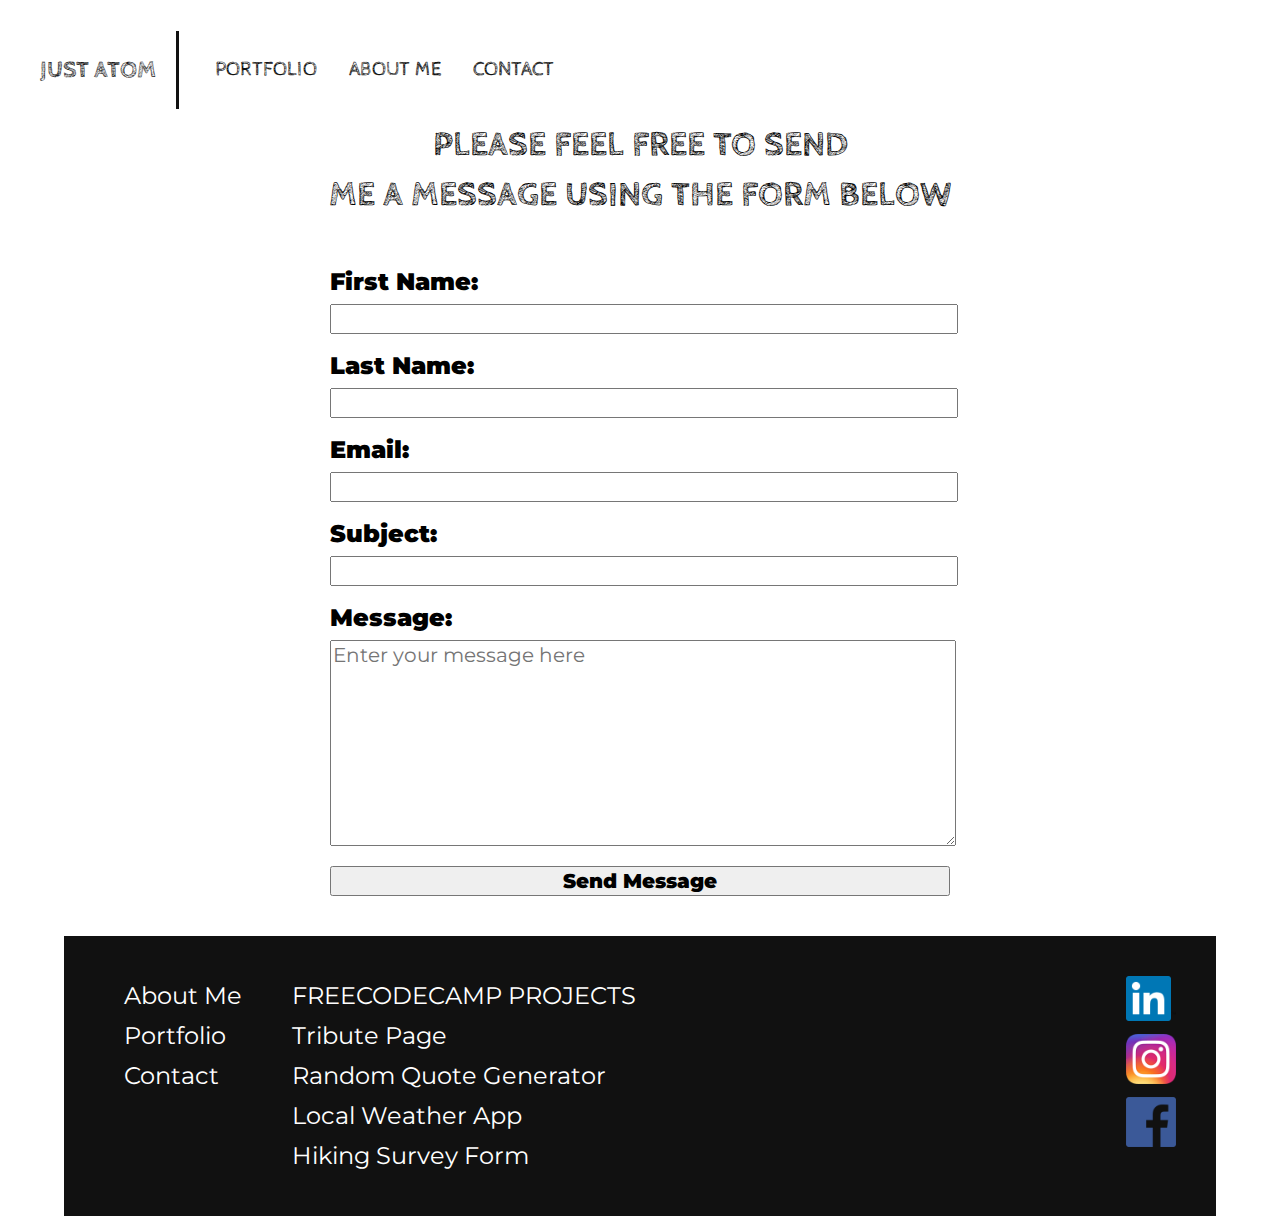
<file: contact.html>
<!-- ***************************************************************************************
* CS 290 Web Design - Project
* Author: Tommy Armstrong
* Date: 5/22/2019
* Description: 	This is the contact page for my personal website. This has several different
*				input fields to store the contact information of anyone that wants to message 
*				me. It utilizes a GET request to send the form data.
********************************************************************************************* -->

<!DOCTYPE html>
<html>
<head>
	<meta name="viewport" content="width=device-width, initial-scale=1.0">
	<title>Contact ATom</title>
	<link rel="stylesheet" href="reset.css">
	<link rel="stylesheet" href="style.css">
	<link href="https://fonts.googleapis.com/css?family=Amatic+SC|Cabin+Sketch|Montserrat|Open+Sans|Philosopher&display=swap" rel="stylesheet">
</head>
<body>
	<header>
		<a href="index.html" class="header-logo">Just ATom</a>
		<nav>
			<ul>
				<li><a href="portfolio.html">Portfolio</a></li>
				<li><a href="about.html">About Me</a></li>
				<li><a href="contact.html">Contact</a></li>
			</ul>
		</nav>
	</header>

	<main class="content">
		<section class="contact-content">
			<h1>PLEASE FEEL FREE TO SEND<br>ME A MESSAGE USING THE FORM BELOW</h1>
			<form class="contact-form" action="contactform.php" method="POST">
				<div class="form-row">
					<p>First Name: </p><input type="text" name="first-name">
				</div>
				<div class="form-row">
					<p>Last Name: </p><input type="text" name="last-name">
				</div>
				<div class="form-row">
					<p>Email: </p><input type="email" name="email">
				</div>
				<div class="form-row">
					<p>Subject: </p><input type="text" name="subject">
				</div>
				<div class="form-row">
					<p>Message: </p>
					<textarea name="message" placeholder="Enter your message here"></textarea>
				</div>
				<div class="form-row">
					<button type="submit" name="submit">Send Message</button>
				</div>
			</form>

		</section>

	</main>


	<!-- FOOTER PAGE CONTENT -->
	<div class="wrapper">
		<footer>
			<ul class="footer-page-links">
				<li><a href="about.html">About Me</a></li>
				<li><a href="portfolio.html">Portfolio</a></li>
				<li><a href="contact.html">Contact</a></li>
			</ul>

			<ul class="footer-projects-links">
				<li><p>FreeCodeCamp Projects</p></li>
				<li><a href="https://armte.github.io/tribute/">Tribute Page</a></li>
				<li><a href="https://armte.github.io/quotegen/">Random Quote Generator</a></li>
				<li><a href="https://armte.github.io/weatherapp/">Local Weather App</a></li>
				<li><a href="https://armte.github.io/surveyform/">Hiking Survey Form</a></li>
			</ul>

			<div class="footer-social">

				<a href="https://www.linkedin.com/in/ta312">
					<img src="linkedin-logo.png" alt="LinkedIn Logo Icon">
				</a>

				<a href="https://www.instagram.com/tommya312/">
					<img src="insta-logo-color.png" alt="Instagram Logo Icon">
				</a>

				<a href="https://www.facebook.com/tommy.armstrong.73">
					<img src="facebook-logo.png" alt="Facebook Logo Icon">
				</a>

			</div>

		</footer>
	</div>
</body>
</html>
</file>
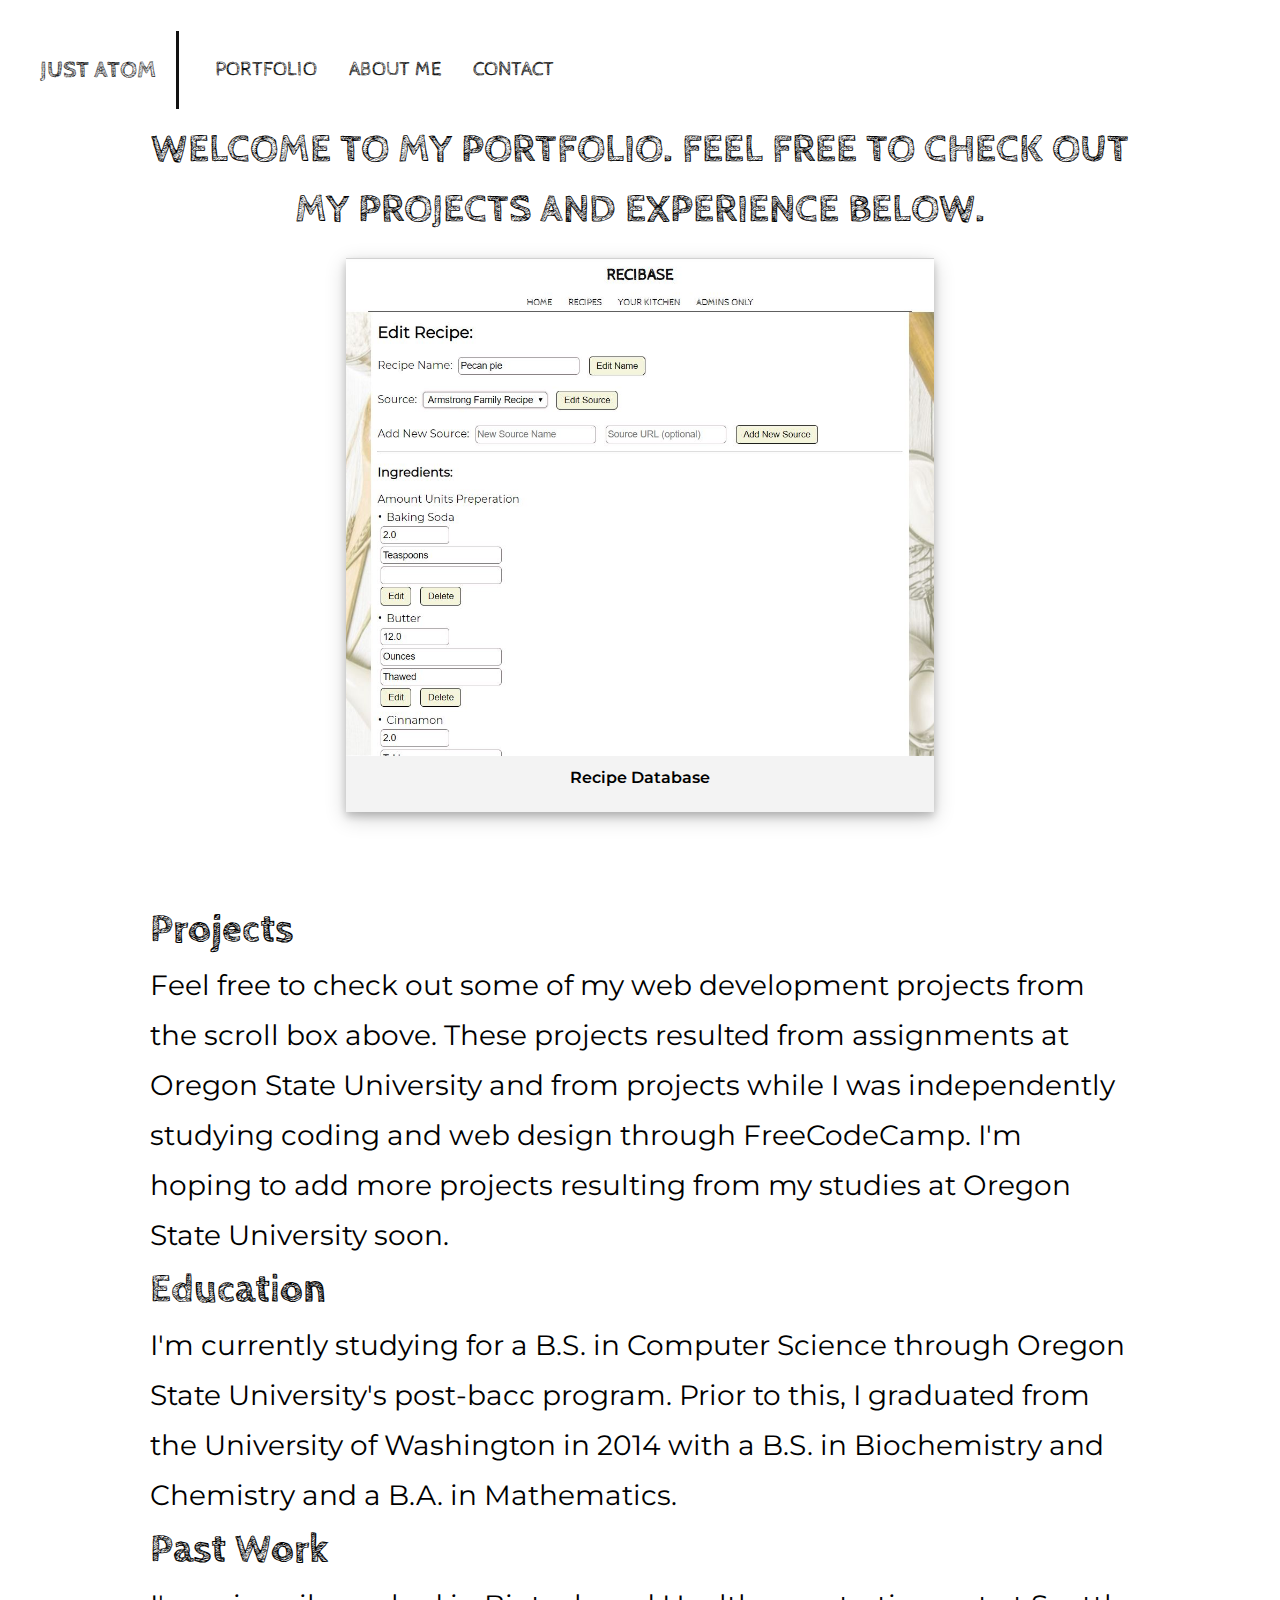
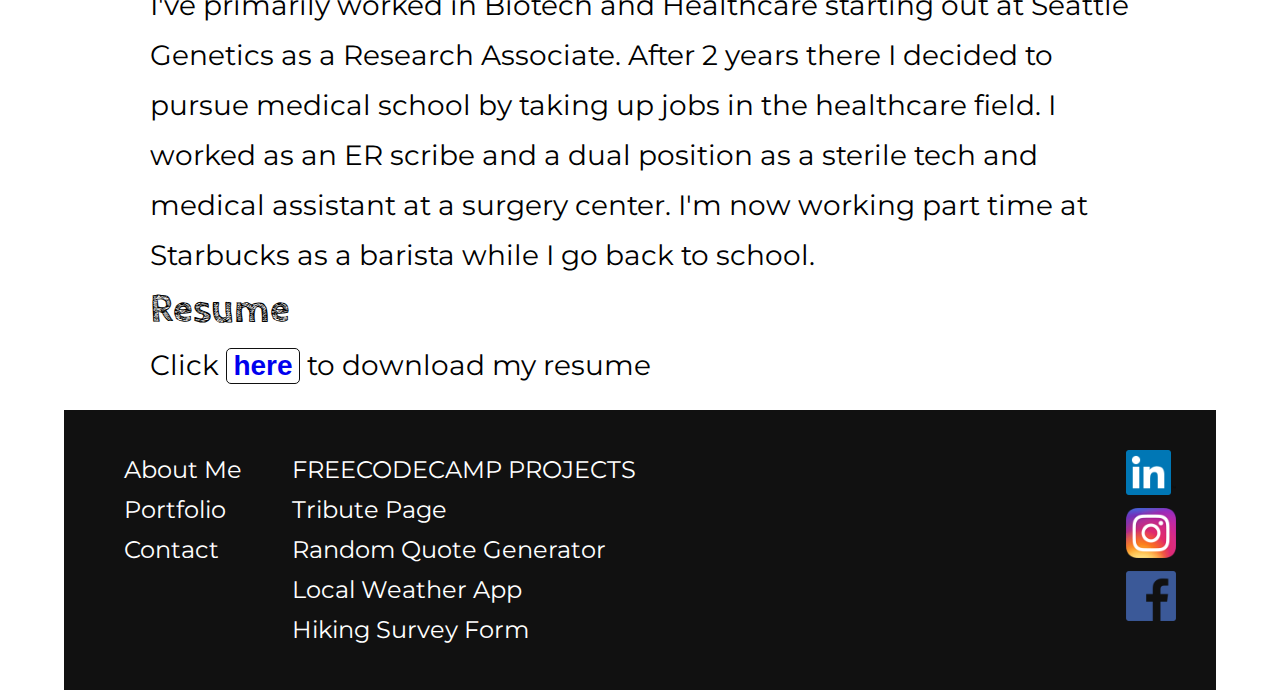
<file: portfolio.html>
<!-- ***************************************************************************************
* CS 290 Web Design - Project
* Author: Tommy Armstrong
* Date: 5/22/2019
* Description: 	This is the portfolio page for my personal website. This lists the different 
*				web design projects I have done as well as my professional background.
********************************************************************************************* -->

<!DOCTYPE html>
<html>
<head>
	<title>Portfolio - Just ATom</title>
	<meta name="viewport" content="width=device-width, initial-scale=1.0">
	<title>About Me</title>
	<link rel="stylesheet" href="reset.css">
	<link rel="stylesheet" href="style.css">
	<link href="https://fonts.googleapis.com/css?family=Amatic+SC|Cabin+Sketch|Montserrat|Open+Sans|Philosopher&display=swap" rel="stylesheet">
</head>
<body>
	<header>
		<a href="index.html" class="header-logo">Just ATom</a>
		<nav>
			<ul>
				<li><a href="portfolio.html">Portfolio</a></li>
				<li><a href="about.html">About Me</a></li>
				<li><a href="contact.html">Contact</a></li>
			</ul>
		</nav>
	</header>

	<main class="content">
		<div class = "wrapper">
			<section class="portfolio-content">

				<div class="portfolio-top">
					<h1>Welcome to my Portfolio. Feel free to check out my projects and experience below.</h1>
					<div class="scrollbox">
						<div class="project-link project5">
							<a href="https://group47-recibase.herokuapp.com">
								<div class="link-img"></div>
								<div class="caption"><p>Recipe Database</p></div>								
							</a>
						</div>
						<div class="project-link project1">
							<a href="https://armte.github.io/tribute/">
								<div class="link-img"></div>
								<div class="caption"><p>Tribute Page</p></div>								
							</a>
						</div>
						<div class="project-link project2">
							<a href="https://armte.github.io/quotegen/">
								<div class="link-img"></div>
								<div class="caption"><p>Random Quote Generator</p></div>								
							</a>
						</div>
						<div class="project-link project3">
							<a href="https://armte.github.io/weatherapp/">
								<div class="link-img"></div>
								<div class="caption"><p>Local Weather App</p></div>								
							</a>
						</div>
						<div class="project-link project4">
							<a href="https://armte.github.io/surveyform/">
								<div class="link-img"></div>
								<div class="caption"><p>Hiking Survey Form</p></div>								
							</a>
						</div>
					</div> <!-- End scrollbox -->
				</div>

				<div class="portfolio-bottom">
					<h2>Projects</h2>
					<p>Feel free to check out some of my web development projects from the scroll box above. These projects resulted from assignments at Oregon State University and from projects while I was independently studying coding and web design through FreeCodeCamp. I'm hoping to add more projects resulting from my studies at Oregon State University soon.</p>
					<h2>Education</h2>
					<p>I'm currently studying for a B.S. in Computer Science through Oregon State University's post-bacc program. Prior to this, I graduated from the University of Washington in 2014 with a B.S. in Biochemistry and Chemistry and a B.A. in Mathematics.</p>
					<h2>Past Work</h2>
					<p>I've primarily worked in Biotech and Healthcare starting out at Seattle Genetics as a Research Associate. After 2 years there I decided to pursue medical school by taking up jobs in the healthcare field. I worked as an ER scribe and a dual position as a sterile tech and medical assistant at a surgery center. I'm now working part time at Starbucks as a barista while I go back to school.</p>
					<h2>Resume</h2>
					<p>Click <button><strong><a download href="resume.pdf">here</a></strong></button> to download my resume</p>
				</div>
			</section>

		</div>
	</main>

	<div class="wrapper">
		<footer>
			<ul class="footer-page-links">
				<li><a href="about.html">About Me</a></li>
				<li><a href="portfolio.html">Portfolio</a></li>
				<li><a href="contact.html">Contact</a></li>
			</ul>

			<ul class="footer-projects-links">
				<li><p>FreeCodeCamp Projects</p></li>
				<li><a href="https://armte.github.io/tribute/">Tribute Page</a></li>
				<li><a href="https://armte.github.io/quotegen/">Random Quote Generator</a></li>
				<li><a href="https://armte.github.io/weatherapp/">Local Weather App</a></li>
				<li><a href="https://armte.github.io/surveyform/">Hiking Survey Form</a></li>
			</ul>

			<div class="footer-social">

				<a href="https://www.linkedin.com/in/ta312">
					<img src="linkedin-logo.png" alt="LinkedIn Logo Icon">
				</a>

				<a href="https://www.instagram.com/tommya312/">
					<img src="insta-logo-color.png" alt="Instagram Logo Icon">
				</a>

				<a href="https://www.facebook.com/tommy.armstrong.73">
					<img src="facebook-logo.png" alt="Facebook Logo Icon">
				</a>

			</div>

		</footer>
	</div>
</body>
</html>
</file>
<file: style.css>
/*****************************************************************************************
* CSS 290 - Web Design - Project
* Author: 	Tommy Armstrong
* Date:		5/27/2019
* Description: This is the CSS file that contains the styling for my personal web page.
* Reference: I followed the tutorial by Mmtuts in his video to help start this webpage.
* Link: https://www.youtube.com/watch?v=kbLfWKGVsMQ&t=842s
******************************************************************************************/


* {
	text-decoration: none;
}

body {
	font-family: 'Montserrat';
	/*background-color: #f3f3f3;*/
}

header {
	background-color: #fff;
	width: 100%;
	height: 100px;
	position: fixed;
	top: 0;
	z-index: 99;
}

header .header-logo {
	font-family: 'Cabin Sketch';
	font-size: 24px;
	color: #111;
	font-weight: 900;
	text-transform: uppercase;
	display: block; /*easier to style*/
	margin: 0 auto;
	text-align: center;
	padding: 20px 0;
}

header nav ul {
	display: block; /*add display: block to center items*/;
	margin: 0 auto;
	width: fit-content;
	font-size: 20px;
}

header nav ul li {
	display: inline-block;
	float: left; /*get rid of gap between links*/
	list-style: none;
	padding: 0 16px;

}

header nav ul li a {
	font-family: 'Cabin Sketch';
	font-size: 14px;
	color: #111;
	text-transform: uppercase;
}

header nav ul li a:hover {
	font-weight: 900 !important;

}

@media only screen and (min-width:1000px) {

	header .header-logo {

		line-height: 38px;
		margin: 31px 0;
		text-align: left;
		padding: 20px 20px 20px 40px;
		border-right: 3px solid #111;
		float: left;
	}


	header nav ul {
		float: left;
		margin: 20px 0 20px 20px;
	}

	header nav ul li a {
		font-size: 20px;
		line-height: 100px;
	}

}/*end media query for desktop*/

.content {
	padding-top: 120px;
}

.home-banner {
	width: 100%;
	height: calc(100vh - 100px);
	background-image: url("banner-min.jpg");
	background-repeat: no-repeat;
	background-position: center;
	background-size: cover; /*cover the entire banner*/
	display: table;
}

.vertical-center {
	display: table-cell;
	vertical-align: top;
}

.home-banner h2 {
	font-family: 'Cabin Sketch';
	font-size: 45px;
	font-weight: 900;
	line-height: 70px;
	color: #fff;
	text-align: center;
	text-shadow: 2px 2px 8px #111;
}

.home-banner h1 {
	font-family: 'Amatic SC';
	font-style: italic;
	font-size: 28px;
	font-weight: 100;
	color: #fff;
	line-height: 40px;
	text-align: center;
	text-shadow: 2px 2px 8px #111;
}

.pages div {
	display: block;
	margin: 16px 16px 0;
	width: calc(100% - 32px);
	height: 100px;
	background-color: #f2f2f2;
}

.pages div h3 {
	font-family: 'Montserrat';
	font-size: 28px;
	font-weight: 600;
	color: #111;
	line-height: 100px;
	text-align: center;
	text-transform: uppercase;
}

@media only screen and (min-width:1000px) {

	.wrapper {
		width: 90%;
		margin: 0 auto;
	}

	.home-banner {
		height: 450px;
	}

	.home-banner h1 {
		display: block;
		width: 600px;
		margin: 0 auto;
	}

	.pages {
		overflow: hidden;
	}

	.pages div {
		display: block;
		margin: 20px 10px 0;
		height: 250px;
		background-color: #f2f2f2;
		float: left;
	}

	.home-box-square {
		width: calc(25% - 20px) !important;
	}

	.home-box-rectangle {
		width: calc(50% - 20px) !important;
	}

	.pages div h3 {
		
		line-height: 250px;
		
	}



}/*end media query*/

/*FOOTER STYLE*/

footer {
	width: calc(100% - 80px);
	margin-top: 20px;
	padding: 40px 40px;
	background-color: #111;
	overflow: hidden; /*keep pictures and links contained to footer*/
}

footer ul {
	width: fit-content;
	float: left;
	padding-left: 20px;
}

.footer-projects-links {
	display: none;
}

footer ul li {
	display: block;
	list-style: none;
	color: #fff;
}

footer ul li a {
	font-family: 'Montserrat';
	font-size: 24px;
	color: #fff;	
	line-height: 40px;
}

.footer-social {
	width: 50px; /*width of pictures*/
	float: right; /*put pictures to the right*/

}

.footer-social img {
	width: 100%;
	padding-bottom: 10px;
}

@media only screen and (min-width:1000px) {

	.footer-projects-links {
		display: block;
	}

	footer ul {
		width: fit-content;
		float: left;
		padding-left: 20px;
		padding-right: 30px;
	}

	footer ul li p {
		font-family: 'Montserrat';
		font-size: 24px;
		color: #fff;	
		line-height: 40px;
		text-transform: uppercase;
	}

}


/***********************************************************************************************************************
					ABOUT ME PAGE STYLE
************************************************************************************************************************/
.about-content {
	width: 90%;
	margin: 0 auto;
	font-size: 16px;
	line-height: 20px;

}

.about-top {
	width: 100%;
	height: calc(100vh - 120px);
}

.about-top h1 {
	height: 160px;
	font-family: 'Cabin Sketch';
	font-size: 22px;
	text-align: center;
	line-height: 30px;
	text-transform: uppercase;
}

.slidePicture {
	display: block;
	width: 100%;
	height: calc(100% - 165px);
	margin: 0 auto;
	/*background-image: url(slidepics/slide1-min.jpg);*/
	background-repeat: no-repeat;
	background-position: 75% 50%;
	background-size: cover; /*cover the entire banner*/
	box-shadow: 0 4px 8px 0 rgba(0, 0, 0, 0.2), 0 6px 20px 0 rgba(0, 0, 0, 0.19);
	
}

#slide1 {
	background-image: url(slidepics/slide1-min.jpg);
	background-position: center;
}

#slide2 {
	background-image: url(slidepics/slide2-min.jpeg);
	background-position: 75% 50%;
	display: none;
}

#slide3 {
	background-image: url(slidepics/slide3.jpg);
	background-position: center;
	display: none;
}

#slide4 {
	background-image: url(slidepics/slide4.jpg);
	background-position: 50% 10%;
	display: none;
}

.about-info {
	margin: 15px auto;
}


.about-hobbies {
	width: 30%;
	padding-left: 20px;
	margin-right: 10px;
	float: left;
}

.about-hobbies h2 {
	font-size: 17px;
	margin-bottom: 5px;
}

.about-hobbies ul li {
	line-height: 24px;
}

.about-content p {
	
	margin-bottom: 8px;

}

@media only screen and (min-width:768px) {

	.about-top h1 {
		height: 120px;
	}

	.slidePicture {
		width: 80%;
		height: calc(100% - 130px);
	}


}

@media only screen and (min-width:1000px) {


	.about-content {
		width: 100%;
		font-size: 22px;
		line-height: 30px;
	}
	.about-top {
		margin-bottom: 20px;
	}
	.about-top h1 {
		height: 120px;
		font-size: 30px;
		line-height: 40px;
	}

	.slidePicture {
		height: calc(100% - 130px);
		width: 70%;
	}

	.about-hobbies {
		width: 15%;
	}
	.about-hobbies h2 {
		font-size: 22px;
		margin-bottom: 10px;
	}

	.about-hobbies ul li {
		line-height: 32px;
	}



}/*end media query for about page*/

/******************************************************************************************
*					PORTFOLIO STYLE
*******************************************************************************************/
.portfolio-content {
	width: 90%;
	margin: 0 auto;
	font-size: 16px;
	line-height: 20px;
}

.portfolio-top {
	width: 100%;
	height: calc(100vh - 120px);
	overflow: hidden;
}

.portfolio-top h1 {
	height: 120px;
	font-family: 'Cabin Sketch';
	font-size: 22px;
	text-align: center;
	line-height: 31px;
	text-transform: uppercase;
}

.scrollbox {
	display: block;
	width: 100%;
	height: calc(95vh - 240px);
	margin: 0 auto;
	padding: 2vh 0;
	background-color: #fff;
	overflow-x: scroll;
	overflow-y: hidden;
	white-space: nowrap;

}

.project-link {
	width: 80%;
	height: 90%;
	display: inline-block;
	margin-left: 10%;
	margin-right: 20%;
	background-color: #f3f3f3;
	text-align: center;
	box-shadow: 0 4px 8px 0 rgba(0, 0, 0, 0.2), 0 6px 20px 0 rgba(0, 0, 0, 0.19);
}

.scrollbox div:last-child {
	margin-right: 10%;
}

.project-link a {
	height: 100%;
	color: #000;
	text-decoration: none !important;
}

.link-img {
	width: 100%;
	height: 90%;
	background-image: url("projectpics/tribute.jpg");
	background-repeat: no-repeat;
	background-position: 50% 0%;
	background-size: cover;
}

.project5 .link-img {
	background-image: url("projectpics/recipe-database.jpg");
}
.project1 .link-img {
	background-image: url("projectpics/tribute.jpg");
}

.project2 .link-img{
	background-image: url("projectpics/quote-gen.jpg");
}

.project3 .link-img{
	background-image: url("projectpics/weather-app-mobile.jpg");
}

.project4 .link-img{
	background-image: url("projectpics/survey-form.jpg");
}

.project-link .caption {
	margin-top: 2%;
	height: 8%;
	width: 100%;
	text-align: center;
}

.caption p {
	font-weight: 600;
}

.portfolio-bottom {
	overflow: hidden;
}

.portfolio-content h2 {
	font-family: 'Cabin Sketch';
	font-size: 20px;
	margin-bottom: 10px;
	margin-top: 10px;
}
.portfolio-content button {
	background-color: white;
	border: 1px solid #111;
	font-size: 16px;
	border-radius: 5px;
}

@media only screen and (min-width:1000px) {
	
	.portfolio-content {
		width:85%;
	}
	.portfolio-top h1 {
		font-size: 40px;
		line-height: 60px;
	}

	.project-link {
		width: 60%;
		margin-left: 20%;
		margin-right: 35%;
		
	}

	.scrollbox div:last-child {
		margin-right: 20%;
	}

	.project3 .link-img {
		background-image: url("projectpics/weather-app.jpg");
	}
	.portfolio-content h2 {
		font-size: 40px;
		margin: 20px 0;
	}
	.portfolio-bottom p {
		font-size: 28px;
		line-height: 50px;
	}

	.portfolio-content button {
		font-size: 28px;

	}

}

/***************************************************************************************
*			CONTACT PAGE STYLE
****************************************************************************************/

.contact-content {
	font-size: 16px;
}

.contact-content h1 {
	width: 90%;
	height: 120px;
	margin: 0 auto;
	margin-bottom: 10px;
	font-family: 'Cabin Sketch';
	font-size: 24px;
	text-align: center;
	line-height: 34px;
	text-transform: uppercase;
}

form {
	width: 70%;
	margin: 20px auto;
}
.form-row {
	padding: 10px;
}

.form-row p {
	font-weight: 900;
	margin-bottom: 10px;
}



input{
	display: block;
	font-family: 'Montserrat';
	width: 100%;
	
}

textarea {
	display: block;
	width: 100%;
	font-family: 'Montserrat';
	height: 200px;
}

.contact-form button {
	width: 100%;
	margin-bottom: 10px;
	font-family: 'Montserrat';
	font-weight: 900;
}

@media only screen and (min-width:1000px) {

	.contact-content {
		font-size: 24px;
	}

	.contact-content h1 {
		font-size: 35px;
		line-height: 50px;
	}

	.contact-content button {
		font-size: 20px;
	}
	form {
		width: 50%;
	}

	input, textarea {
		font-size: 20px;
	}

}
</file>
